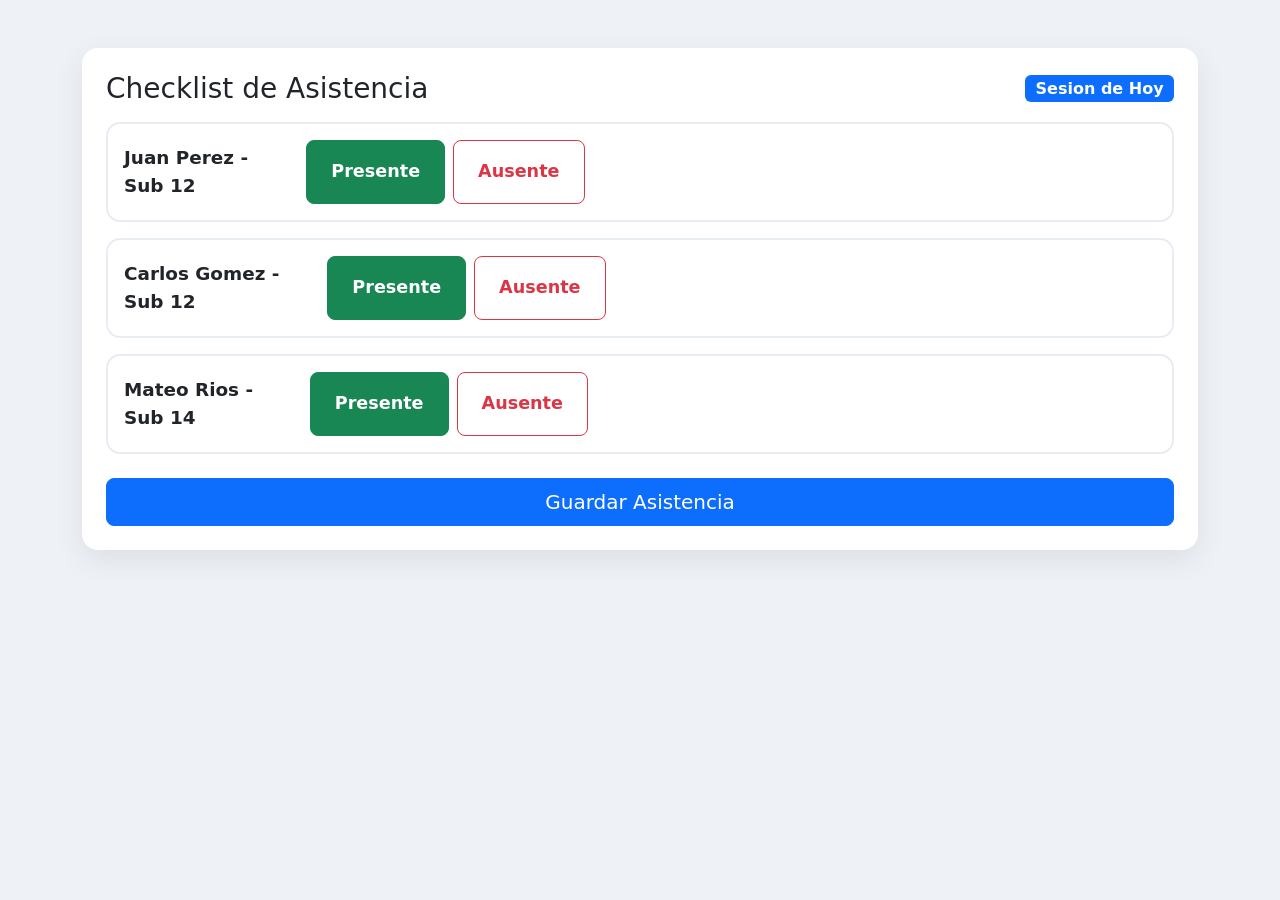
<file: app/templates/entrenador/asistencia.html>
﻿<!doctype html>
<html lang="es">
<head>
  <meta charset="utf-8">
  <meta name="viewport" content="width=device-width, initial-scale=1">
  <title>Control de Asistencia - Entrenador</title>
  <link href="https://cdn.jsdelivr.net/npm/bootstrap@5.3.3/dist/css/bootstrap.min.css" rel="stylesheet">
  <style>
    body { background: #eef2f7; }
    .asistencia-card { border: 0; border-radius: 16px; box-shadow: 0 10px 30px rgba(0,0,0,.08); }
    .check-item { border-radius: 14px; background: #fff; border: 2px solid #e8edf4; }
    .check-item .btn { min-height: 56px; font-size: 1.05rem; font-weight: 700; }
    .nombre { font-size: 1.05rem; font-weight: 600; }
    @media (min-width: 768px) {
      .nombre { font-size: 1.15rem; }
      .check-item .btn { min-height: 64px; font-size: 1.1rem; }
    }
  </style>
</head>
<body>
  <main class="container py-4 py-md-5">
    <section class="asistencia-card card p-3 p-md-4">
      <div class="d-flex justify-content-between align-items-center mb-3">
        <h1 class="h3 mb-0">Checklist de Asistencia</h1>
        <span class="badge text-bg-primary fs-6">Sesion de Hoy</span>
      </div>

      <form method="post" action="#" class="vstack gap-3">
        <article class="check-item p-3">
          <div class="d-flex flex-column flex-md-row gap-3 justify-content-between align-items-md-center">
            <div class="nombre">Juan Perez - Sub 12</div>
            <div class="d-grid d-md-flex gap-2 w-100 w-md-auto">
              <button type="button" class="btn btn-success btn-lg px-4">Presente</button>
              <button type="button" class="btn btn-outline-danger btn-lg px-4">Ausente</button>
            </div>
          </div>
        </article>

        <article class="check-item p-3">
          <div class="d-flex flex-column flex-md-row gap-3 justify-content-between align-items-md-center">
            <div class="nombre">Carlos Gomez - Sub 12</div>
            <div class="d-grid d-md-flex gap-2 w-100 w-md-auto">
              <button type="button" class="btn btn-success btn-lg px-4">Presente</button>
              <button type="button" class="btn btn-outline-danger btn-lg px-4">Ausente</button>
            </div>
          </div>
        </article>

        <article class="check-item p-3">
          <div class="d-flex flex-column flex-md-row gap-3 justify-content-between align-items-md-center">
            <div class="nombre">Mateo Rios - Sub 14</div>
            <div class="d-grid d-md-flex gap-2 w-100 w-md-auto">
              <button type="button" class="btn btn-success btn-lg px-4">Presente</button>
              <button type="button" class="btn btn-outline-danger btn-lg px-4">Ausente</button>
            </div>
          </div>
        </article>

        <button type="submit" class="btn btn-primary btn-lg mt-2">Guardar Asistencia</button>
      </form>
    </section>
  </main>
</body>
</html>
</file>
